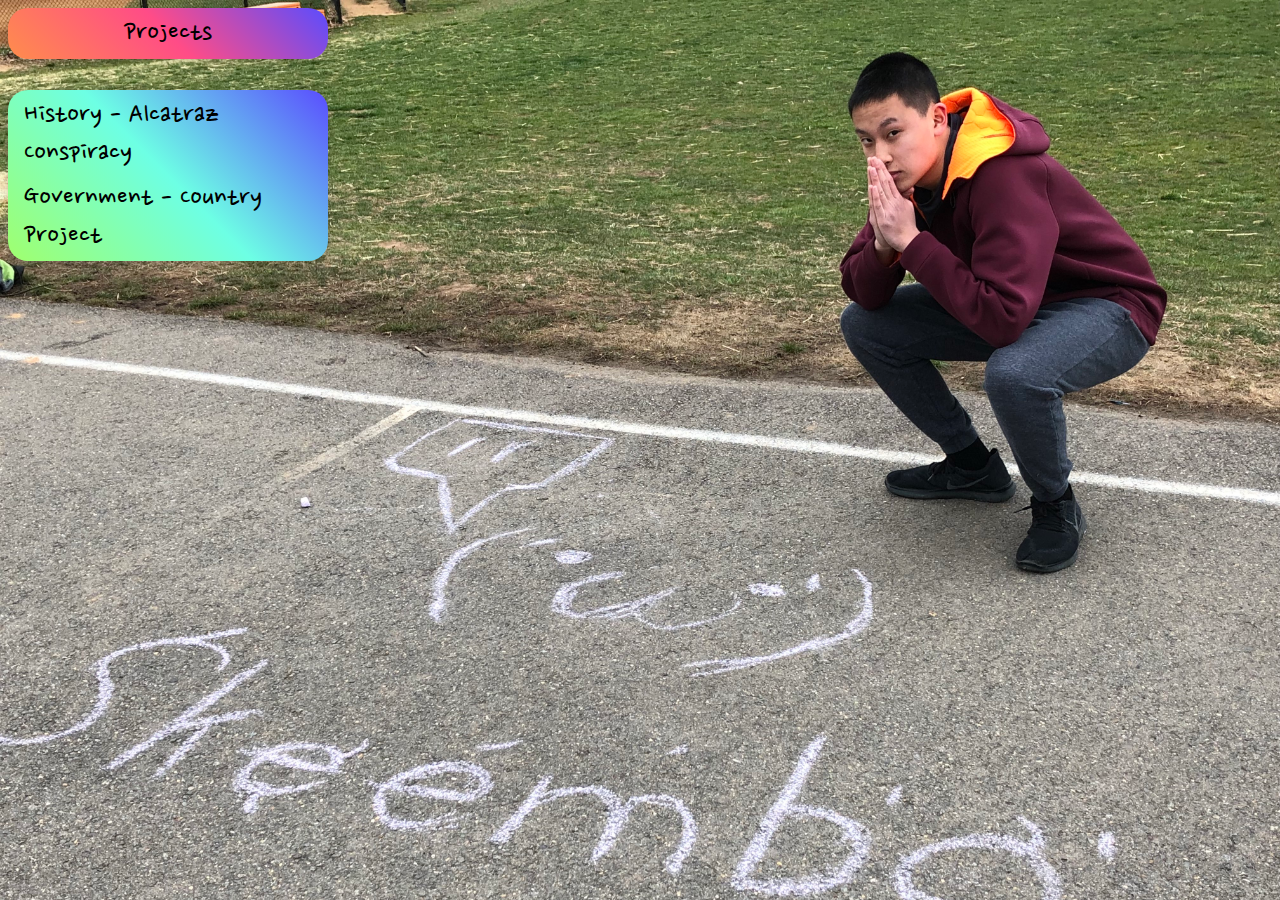
<file: index.html>
<!DOCTYPE html>
<html>
	<head>
		<title>Main</title>
		<link rel="stylesheet" type="text/css" href="style.css">
		<link href="https://fonts.googleapis.com/css?family=Nanum+Brush+Script|Nanum+Myeongjo|Nanum+Pen+Script" rel="stylesheet">
	</head>
	<body class="pen" id="background">
		<div id="headerbox">
			<h1>Projects</h1>
		</div>
		<br>
		<div id="bodybox">
			<!--<h1><a href="/eng-eq/">English - Unit 4 Project</a></h1>-->
			<h1><a href="/alcatraz/">History - Alcatraz Conspiracy</a></h1>
			<h1><a href="/gov-country/">Government - Country Project</a></h1>
		</div>
	</body>
</html>
</file>
<file: style.css>
/* class = .[class]*/

/* fixes default hyperlinks */

a:link, a:visited, a:hover, a:active{
	color: black;
	text-decoration: none;
}
/* replace bullet with middot */
/*
li:before { 
    content: '\b7\a0'; /* \b7 is a middot, \a0 is a space */
/*}
/*
li {
    list-style:none;
    text-indent:-.5em; /* helps make it look more like it's a bullet. */
/*}*/

h1 {
	font-size: 30px;
	/*text-shadow: 0px 4px 8px rgba(0, 0, 0, 0.6);*/
	font-weight: 400;
	/*overflow: hidden;*/
	width: 90%;
	margin: 2% auto;
}

/*
h1:before, h1:after {
	content: "";
	display: inline-block;
	width: 50%;
	margin: 0 .5em 0 -55%;
	vertical-align: middle;
	/*border-bottom: 1px solid;*/
	/*filter: drop-shadow(0px 4px 8px rgba(0, 0, 0, 0.6))*/
/*}*/

h1:after {
	margin: 0 -55% 0 .5em;
}

p {
	text-align: left;
	margin-left: 10%;
	margin-right: 10%;
	/*margin-top: 12%*/
}
/*
p.headertext{
	text-align: left;
	margin-left: 10%;
	margin-right: 10%;
	margin-top: 12%
}
*/
div {
	overflow: hidden;
}
.left{
	text-align: left;
	float: left;
	margin-left: 5%;
	margin-right: 55%;
}

.center{
	float: center;
	margin: center;
	text-align: left;/* centers text */
}

.t{
	font-size: 25px;
	font-family: 'Nanum Myeongjo', serif;
	font-weight: 300;
}

.pen{
	font-size: 25px;
	font-family: 'Nanum Pen Script', cursive;
	font-weight: 300;
}

#background{
	background: url("goodpal.png");
	height: 100%;
	width: 100%;

	/*background-position: center;*/
    background-repeat: no-repeat;
    background-size: cover;
    /*filter: brightness();*/
}
/*
.darken-overlay {
  width: 100%;
  height: 100%;
  background-color: rgba(0, 0, 0, 0.5);
}
*/
#headerbox{
	box-shadow: 0px 4px 8px rgba(0, 0, 0, 0.2);/* bottom left shadow */
	/*margin: auto;/* centers both sides same margin */
	width: 25%;/* width */
	/*padding: 1px;/* margin */
	border-radius: 20px;/* box corners */
	text-align: center;/* centers text */
	background: linear-gradient(45deg, #ff8d4c, #ff4c87, #5a4cff)/* cool gradient */
}

#current{
	font-weight: 900;
}

#bodybox{
	box-shadow: 0px 4px 8px rgba(0, 0, 0, 0.2);/* bottom left shadow */
	/*margin: auto;/* centers both sides same margin */
	width: 25%;/* width */
	/*padding: 1px;/* margin */
	border-radius: 20px;/* box corners */
	background: linear-gradient(45deg, #a0ff6d, #6dffe4, #5a4cff)/* cool gradient */
}

#footerbox{
	box-shadow: 0px 4px 8px rgba(0, 0, 0, 0.2);/* bottom left shadow */
	margin: auto;/* centers both sides same margin */
	width: 50%;/* width */
	/*padding: 1px;/* margin */
	border-radius: 20px;/* box corners */
	text-align: center;/* centers text */
	background: linear-gradient(45deg, #ff8d4c, #ff4c87, #5a4cff)/* cool gradient */
}
</file>
